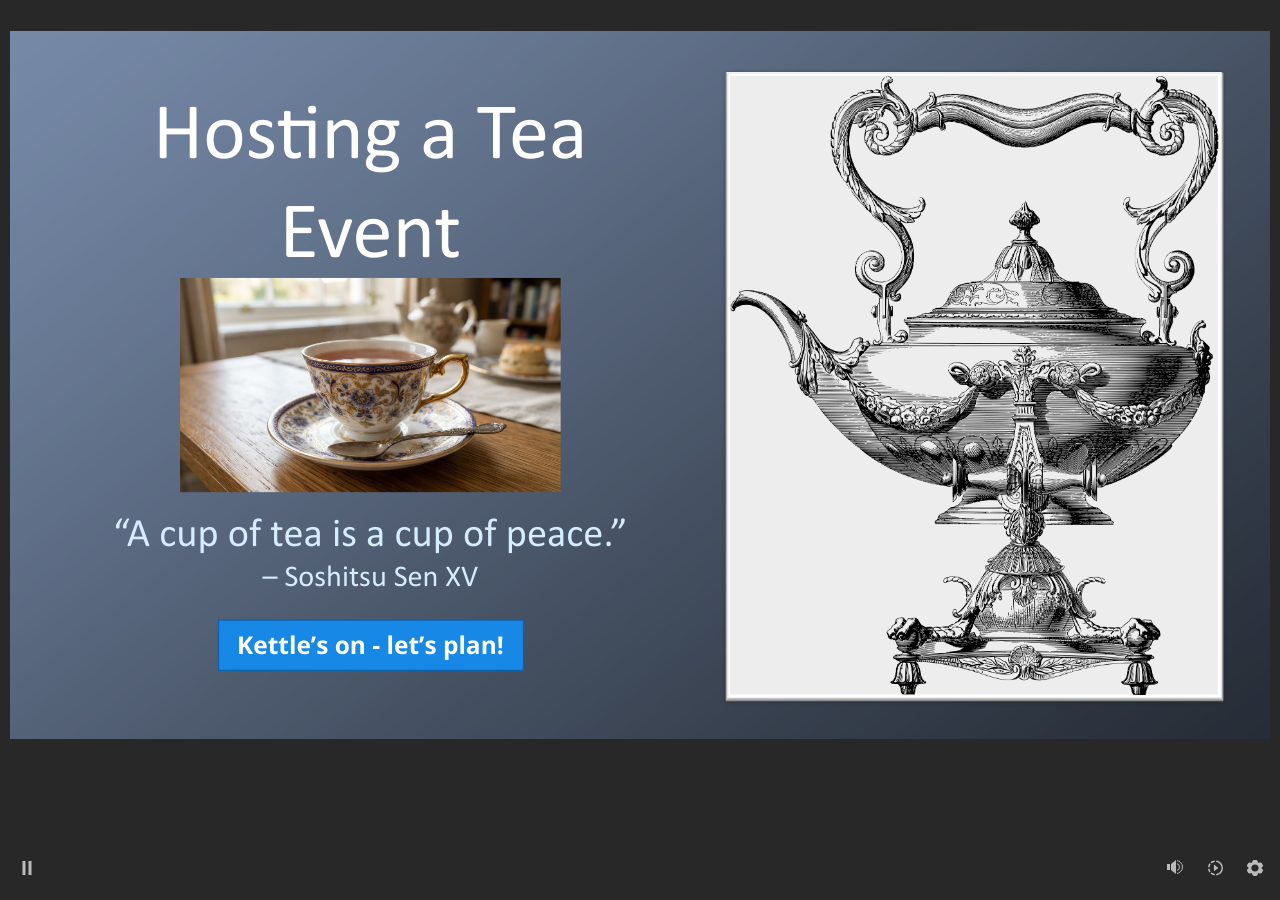
<file: Hosting a Tea Event SAMPLE (STOR/index.html>
﻿<!doctype html>
<html lang="en-US">
<head>
  <meta charset="utf-8">
  <!-- Created using Storyline 360 x64 - http://www.articulate.com  -->
  <!-- version: 3.123.37616.0 -->
  <title>Hosting a Tea Event SAMPLE (STORYLINE)</title>
  <meta http-equiv="x-ua-compatible" content="IE=edge"/>
  <meta name="viewport" content="width=device-width,initial-scale=1,user-scalable=no,shrink-to-fit=no,minimal-ui"/>
  <meta name="apple-mobile-web-app-capable" content="yes"/>
  <style>
    html, body { height: 100%; padding: 0; margin: 0 }
    #app { height: 100%; width: 100%; }
  </style>

  <script>
    window.DS = {};
    window.globals = {
      DATA_PATH_BASE: '',
      HAS_FRAME: true,
      HAS_SLIDE: true,

      lmsPresent: false,
      tinCanPresent: false,
      cmi5Present: false,
      aoSupport: false,
      scale: 'Scaled',
      captureRc: false,
      browserSize: 'optimal',
      bgColor: '#282828',
      features: 'DropInBase,JsInteractions,LoadPromiseUpgrade,Localization,LocalizationImage,MediaPromiseUpgrade,PlayerMemoryEnhancements,ResumePromiseUpgrade,SlideLevelScale',
      themeName: 'unified',
      preloaderColor: '#FFFFFF',
      suppressAnalytics: false,
      productChannel: 'stable',
      publishSource: 'storyline',
      aid: 'aid|2b5c4efc-efb7-5fc9-9540-0b905ad75c61',
      cid: 'eb72cc50-cf81-4d1f-8cc1-803803243f8c',
      playerVersion: '3.123.37616.0',
      publishTimestamp: '2026-08-27T16:31:54.6156146Z',
      maxIosVideoElements: 10,
      connectionSettings: { message: 'You%20are%20offline.%20Trying%20to%20reconnect...', useDarkTheme: false, mode: 'disabled' },
      hasFeature: function(feature) {
        return this.features.split(',').includes(feature);
      },
      
      parseParams: function(qs) {
        if (window.globals.parsedParams != null) {
          return window.globals.parsedParams;
        }
        qs = (qs || window.location.search.substr(1)).split('+').join(' ');
        var params = {},
            tokens,
            re = /[?&]?([^=]+)=([^&]*)/g;

        while (tokens = re.exec(qs)) {
          params[decodeURIComponent(tokens[1]).trim()] =
            decodeURIComponent(tokens[2]).trim();
        }
        window.globals.parsedParams = params;
        return params;
      }

    };

    if (window.flagsUnderTest != null) {
      window.globals.features = window.flagsUnderTest.reduce((accum, feature) => {
        if (!accum.includes(feature)) {
          accum.push(feature);
        }
        return accum;
      }, window.globals.features.split(',')).join();
    }
  </script>
  <script>
    var isIe11 = ('ActiveXObject' in window || window.MSBlobBuilder != null)
      && window.msCrypto != null && !window.ActiveXObject;
    if (isIe11) {
      window.globals.unsupportedBrowser = true;
      document.write(atob('[base64]'));
    }
  </script>

  <script>
    if (window.globals.hasFeature('Localization')) {
      
      
    }
  </script>

  
  <script src='lms/scormdriver.js' type=text/javascript></script>
  <script>window.THREE = { };</script>
  
</head>
<body style="background: #282828" class="cs-HTML theme-unified">
  <!-- 360 -->
  <script>!function(){var e,i=/iPhone/i,o=/iPod/i,n=/iPad/i,t=/\biOS-universal(?:.+)Mac\b/i,r=/\bAndroid(?:.+)Mobile\b/i,a=/Android/i,d=/(?:SD4930UR|\bSilk(?:.+)Mobile\b)/i,p=/Silk/i,l=/Windows Phone/i,u=/\bWindows(?:.+)ARM\b/i,b=/BlackBerry/i,s=/BB10/i,c=/Opera Mini/i,f=/\b(CriOS|Chrome)(?:.+)Mobile/i,h=/Mobile(?:.+)Firefox\b/i,v=function(e){return void 0!==e&&"MacIntel"===e.platform&&"number"==typeof e.maxTouchPoints&&e.maxTouchPoints>1&&"undefined"==typeof MSStream};e=function(e){var m={userAgent:"",platform:"",maxTouchPoints:0};e||"undefined"==typeof navigator?"string"==typeof e?m.userAgent=e:e&&e.userAgent&&(m={userAgent:e.userAgent,platform:e.platform,maxTouchPoints:e.maxTouchPoints||0}):m={userAgent:navigator.userAgent,platform:navigator.platform,maxTouchPoints:navigator.maxTouchPoints||0};var g=m.userAgent,y=g.split("[FBAN");void 0!==y[1]&&(g=y[0]),void 0!==(y=g.split("Twitter"))[1]&&(g=y[0]);var A=function(e){return function(i){return i.test(e)}}(g),w={apple:{phone:A(i)&&!A(l),ipod:A(o),tablet:!A(i)&&(A(n)||v(m))&&!A(l),universal:A(t),device:(A(i)||A(o)||A(n)||A(t)||v(m))&&!A(l)},amazon:{phone:A(d),tablet:!A(d)&&A(p),device:A(d)||A(p)},android:{phone:!A(l)&&A(d)||!A(l)&&A(r),tablet:!A(l)&&!A(d)&&!A(r)&&(A(p)||A(a)),device:!A(l)&&(A(d)||A(p)||A(r)||A(a))||A(/\bokhttp\b/i)},windows:{phone:A(l),tablet:A(u),device:A(l)||A(u)},other:{blackberry:A(b),blackberry10:A(s),opera:A(c),firefox:A(h),chrome:A(f),device:A(b)||A(s)||A(c)||A(h)||A(f)},any:!1,phone:!1,tablet:!1};return w.any=w.apple.device||w.android.device||w.windows.device||w.other.device,w.phone=w.apple.phone||w.android.phone||w.windows.phone,w.tablet=w.apple.tablet||w.android.tablet||w.windows.tablet,w}(),"object"==typeof exports&&"undefined"!=typeof module?module.exports=e:"function"==typeof define&&define.amd?define((function(){return e})):this.isMobile=e}();
    window.isMobile.apple.tablet = window.isMobile.apple.tablet ||
      (navigator.platform === 'MacIntel' && navigator.maxTouchPoints > 1);
    window.isMobile.apple.device = window.isMobile.apple.device || window.isMobile.apple.tablet;
    window.isMobile.tablet = window.isMobile.tablet || window.isMobile.apple.tablet;
    window.isMobile.any = window.isMobile.any || window.isMobile.apple.tablet;
  </script>

  <div id="focus-sink" tabindex="-1"></div>

  <div id="preso"></div>
  <script>
    (function() {

      var classTypes = [ 'desktop', 'mobile', 'phone', 'tablet' ];

      var addDeviceClasses = function(prefix, testObj) {
        var curr, i;
        for (i = 0; i < classTypes.length; i++) {
          curr = classTypes[i];
          if (testObj[curr]) {
            document.body.classList.add(prefix + curr);
          }
        }
      };

      var params = window.globals.parseParams(),
          isDevicePreview = params.devicepreview === '1',
          isPhoneOverride = params.deviceType === 'phone' || (isDevicePreview && params.phone == '1'),
          isTabletOverride = (params.deviceType === 'tablet' || isDevicePreview) && !isPhoneOverride,
          isMobileOverride = isPhoneOverride || isTabletOverride;

      var deviceView = {
        desktop: !window.isMobile.any && !isMobileOverride,
        mobile: window.isMobile.any || isMobileOverride,
        phone: isPhoneOverride || (window.isMobile.phone && !isTabletOverride),
        tablet: isTabletOverride || window.isMobile.tablet
      };

      window.globals.deviceView = deviceView;
      window.isMobile.desktop = !window.isMobile.any;
      window.isMobile.mobile = window.isMobile.any;

      addDeviceClasses('view-', deviceView);

    })();
  </script>
  
  <script src='story_content/triggers.js' type=text/javascript></script>
<script src='story_content/user.js' type=text/javascript></script>
  <div class="slide-loader"></div>

  <script>
    var doc = document, loader = doc.body.querySelector('.slide-loader'); [ 1, 2, 3 ].forEach(function(n) { var d = doc.createElement('div'); d.style.backgroundColor = window.globals.preloaderColor; d.classList.add('mobile-loader-dot'); d.classList.add('dot' + n); loader.appendChild(d); });
  </script>

  <div class="mobile-load-title-overlay" style="display: none">
    <div class="mobile-load-title">Hosting a Tea Event SAMPLE (STORYLINE)</div>
  </div>

  <div class="mobile-chrome-warning"></div>

  
<style>
  .warn-connection-dialog {
    display: none;
    background: transparent;
    pointer-events: all;
    position: fixed;
    left: 0;
    top: 0;
    width: 100%;
    height: 100%;
    z-index: 999;
  }

  .warn-connection-content {
    pointer-events: all;
    border-radius: 4px;
    background: white;
    border: 1px solid #E7E7E7;
    color: #333333;
    box-shadow: 0 2px 4px rgba(0, 0, 0, 0.25);
    transition: all 150ms ease-out;
    position: absolute;
    white-space: nowrap;
  }

  .view-phone.is-landscape .warn-connection-content {
    left: 23px;
    bottom: 23px;
  }

  .view-tablet.is-landscape .warn-connection-content {
    left: 50%;
    top: 20px;
    transform: translateX(-50%);
  }

  .view-mobile.is-portrait .warn-connection-content {
    transform: translate(-50%, calc(-100% - 15px));
  }

  .warn-connection-content p {
    display: inline-block;
    margin: 0 8px 0 0;
    line-height: 33px;
    font-size: 11px;
  }

  .warn-connection-content svg {
    position: relative;
    vertical-align: middle;
    margin: 0 2px 2px 8px;
  }

  .view-desktop .warn-connection-content {
    left: 1.5em;
    bottom: 1.5em;
  }

  .view-desktop .warn-connection-content p {
    font-size: 1.1em;
  }

  .is-offline .warn-connection-dialog {
    display: block;
  }

  .is-offline .cs-panel * {
    pointer-events: none !important;
  }

  .is-offline .cs-panel {
    pointer-events: all !important;
  }

  .is-offline #nav-controls * {
    pointer-events: none !important;
  }

  .is-offline #nav-controls {
    pointer-events: all !important;
  }
</style>

<div class="warn-connection-dialog" role="alertdialog" aria-modal="true" tabindex="0" aria-labelledby="warn-connection-message">
  <div class="warn-connection-content">
    <svg width="17" height="15" viewBox="0 0 17 15" xmlns="http://www.w3.org/2000/svg">
      <path fill="#8F0000" stroke="white" d="M16.07,12.98 L15.88,12.23 L9.51,1.21 C8.97,0.26,7.6,0.26,7.06,1.21 L0.69,12.23 C0.15,13.16,0.81,14.36,1.91,14.36 H14.65 C15.47,14.36,16.05,13.7,16.07,12.98 Z"/>
      <path fill="white" stroke="white" d="M8.58,5.5 C8.35,5.28,8.5,5.35,8.21,5.32 C8.09,5.35,7.97,5.49,7.96,5.67 C7.97,5.79,7.98,5.92,7.98,6.04 L7.98,6.04 C7.99,6.17,8,6.31,8.01,6.43 L8.01,6.44 C8.03,6.92,8.06,7.41,8.09,7.9 L8.09,7.9 C8.12,8.39,8.14,8.88,8.17,9.37 C8.17,9.39,8.18,9.42,8.2,9.44 C8.23,9.46,8.25,9.47,8.28,9.47 C8.31,9.47,8.34,9.46,8.35,9.44 C8.37,9.43,8.38,9.4,8.39,9.35 L8.39,9.34 C8.39,9.24,8.4,9.15,8.4,9.05 L8.4,9.05 C8.41,8.96,8.41,8.86,8.42,8.75 C8.43,8.44,8.45,8.12,8.47,7.81 L8.47,7.81 C8.49,7.49,8.51,7.18,8.53,6.87 C8.55,6.46,8.56,6.05,8.59,5.64 L8.6,5.62 C8.6,5.57,8.59,5.53,8.58,5.5 L8.21,5.32 Z"/>
      <circle fill="white" stroke="white" cx="8.3" cy="11.35" r="0.3"/>
    </svg>
    <p id="warn-connection-message">You are offline. Trying to reconnect...</p>
  </div>
</div>

<script>
  (function() {
    window.DS.connection = {
      warningShown: false,
      assets: {},
      loadingAssetGroup: false,
      retryDelay: 500
    };

    var connectionSettings = window.globals.connectionSettings || {};

    var useConnectionMessages = window.AbortController != null &&
      window.location.protocol != 'file:' &&
      connectionSettings.mode === 'normal';

    window.DS.connection.useConnectionMessages = useConnectionMessages;

    var assetCount = 0;
    var checkLoadedId;


    if (useConnectionMessages && connectionSettings != null) {
      var contentEl = document.querySelector('.warn-connection-content');
      var messageEl = contentEl.querySelector('p');

      if (connectionSettings.useDarkTheme) {
        contentEl.style.borderColor = '#BABBBA';
        contentEl.style.backgroundColor = '#282828';
        contentEl.style.color = '#FFFFFF';
      }

      if (connectionSettings.message != null) {
        messageEl.textContent = window.decodeURIComponent(connectionSettings.message);
      }
    }

    function checkAssetsReady() {
      for (var i in DS.connection.assets) {
        if (!DS.connection.assets[i].success) {
          return false;
        }
      }
      return true;
    }

    function stopAssetGroup() {
      if (!useConnectionMessages) { return; }

      assetCount = 0;

      DS.connection.oldAssetGroup = DS.connection.assets;
      DS.connection.assets = {};
      DS.connection.loadingAssetGroup = false;
      clearInterval(checkLoadedId);
    }

    function startAssetGroup() {
      if (!useConnectionMessages) { return; }
      var ticks = 0;
      clearInterval(checkLoadedId);
      checkLoadedId = setInterval(function() {
        var loaded = 0;
        if (assetCount === 0 && loaded === 0) {
          clearInterval(checkLoadedId);
          return;
        }

        for (var i in DS.connection.assets) {
          if (DS.connection.assets[i].success) {
            loaded++;
          }
        }

        if (assetCount === loaded && checkAssetsReady()) {
          for (var i in DS.connection.assets) {
            if (DS.connection.assets[i].action) {
              DS.connection.assets[i].action();
            }
          }
          hideWarning();
          stopAssetGroup();
        }
      }, 100)
    }

    function requiredAsset(url, action, retry, type) {
      if (!useConnectionMessages) { return; }
      if (DS.connection.assets[url]) { return; }

      DS.connection.assets[url] = {
        success: false, action: action, retry: retry, type: type
      };
      assetCount = Object.keys(DS.connection.assets).length;
      if (!DS.connection.loadingAssetGroup) {
        startAssetGroup();
      }
      DS.connection.loadingAssetGroup = true;
    }

    function assetLoaded(url) {
      if (!useConnectionMessages) { return; }
      if (DS.connection.assets[url]) {
        DS.connection.assets[url].success = true;
      }
    }

    function assetFailed(url) {
      if (!useConnectionMessages) { return; }
      if (!DS.connection.assets[url]) {
        if (/\.js$/.test(url) && url.indexOf('transcripts') === -1) {
          setTimeout(function() {
            if (DS.connection.lastSlideLoaded != null) {
              DS.connection.lastSlideLoaded();
            }
          }, DS.connection.retryDelay);
        }
        return;
      }
      if (!DS.connection.warningShown) { showWarning(); }
      if (DS.connection.assets[url].retry) {
        setTimeout(function() {
          if (!DS.connection.assets[url].success) {
            DS.connection.assets[url].retry()
          }
        }, DS.connection.retryDelay);
      }
    }

    function hideWarning() {
      document.body.classList.remove('is-offline');
      DS.connection.warningShown = false;
      enableKeys();
    }
    DS.connection.hideWarning = hideWarning

    function showWarning(btn) {
      document.body.classList.add('is-offline')
      DS.connection.warningShown = true;
      updateWarningPosition();
      disableKeys();
    }

    function updateWarningPosition() {
      if (!DS.connection.warningShown) {
        return;
      }

      var isPortrait = document.body.classList.contains('is-portrait');
      var isMobile = document.body.classList.contains('view-mobile');
      var warningEl = document.querySelector('.warn-connection-content');

      if (isPortrait && isMobile) {
        var slide = document.querySelector('.primary-slide');
        var slideRect = slide != null
          ? slide.getBoundingClientRect()
          : { top: window.innerHeight, left: 0, width: window.innerWidth };

        warningEl.style.top = `${slideRect.top}px`
        warningEl.style.left = `${slideRect.left + slideRect.width / 2}px`
      } else {
        warningEl.style.top = null;
        warningEl.style.left = null;
      }

      window.requestAnimationFrame(updateWarningPosition);
    }

    function onDisableKeyDown(e) {
      e.preventDefault();
      e.stopImmediatePropagation();
    }

    function onDisableKeyUp(e) {
      e.preventDefault();
      e.stopImmediatePropagation();
    }

    var accStyle = document.createElement('style');
    var warnDialogEl = document.querySelector('.warn-connection-dialog');

    function disableKeys() {
      if (DS.views && DS.views.nsStack && DS.views.nsStack.length === 1) {
        DS.views.nsStack[0].tabReachable = false
        DS.views.nsStack[0].updateTabIndex(true);
      }

      accStyle.innerHTML = '.acc-shadow-dom { display: none; }';
      document.body.appendChild(accStyle);

      warnDialogEl.parentNode.append(warnDialogEl);
      warnDialogEl.focus();
    }

    function enableKeys() {
      accStyle.remove();
      if (DS.views && DS.views.nsStack && DS.views.nsStack.length === 1 && DS.views.nsStack[0].name === '_frame') {
        DS.views.nsStack[0].tabReachable = true;
        DS.views.nsStack[0].updateTabIndex();
      }
    }

    // these will all be noops if the feature flag isn't set in
    // the data and `window.globals.features`
    DS.connection.requiredAsset = requiredAsset;
    DS.connection.assetLoaded = assetLoaded;
    DS.connection.assetFailed = assetFailed;
    DS.connection.stopAssetGroup = stopAssetGroup;
    DS.connection.startAssetGroup = startAssetGroup;
  })();
</script>


  <script>
    
    if (window.autoSpider && window.vInterfaceObject) {
      document.querySelector('.mobile-load-title-overlay').style.display = 'none';
    }
  </script>

  

  <link rel="stylesheet" href="html5/data/css/output.min.css" data-noprefix/>
</body>
<script src="html5/lib/scripts/bootstrapper.min.js"></script>
</html>
</file>
